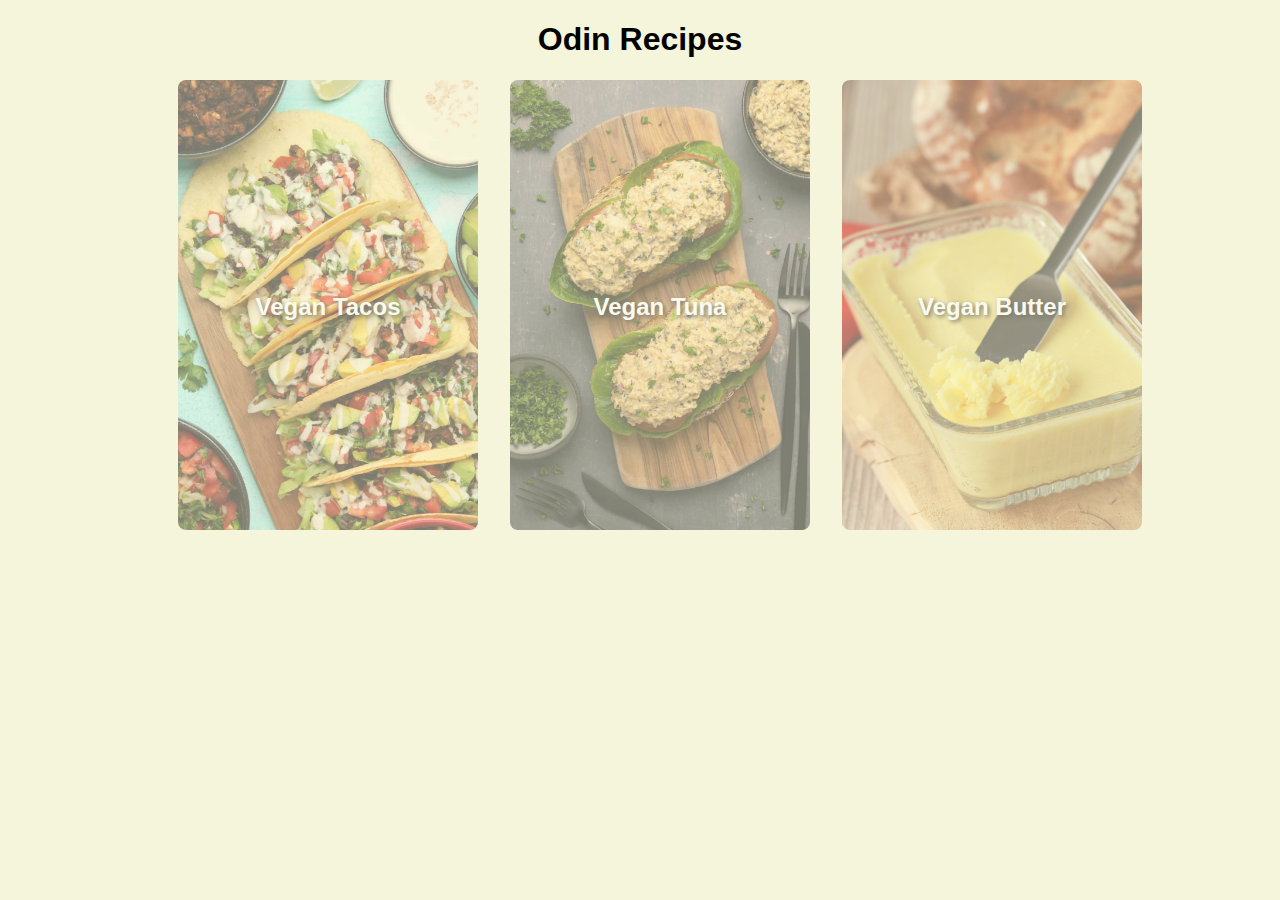
<file: index.html>
<!DOCTYPE html>

<html>
    <head>
        <meta charset="UTF-8">
        <title>Odin Recipes - Home</title>
        <link rel="stylesheet" href="./style.css">
    </head>

    <body>
        <h1 id="indexHeading">Odin Recipes</h1>
        <ul class="nav-list">
            <li class="nav-item">
                <a class="nav-link hover-opacity" href="recipes/vegan_tacos.html">
                    <img class="nav-img" src="img/vegan-tacos.jpg" alt="Image of vegan tacos">
                    <div class="nav-text">Vegan Tacos</div>
                </a>
            </li>
            <li class="nav-item">
                <a class="nav-link hover-opacity" href="recipes/vegan_tuna.html">
                    <img class="nav-img" src="img/vegan-tuna.jpg" alt="Image of vegan tuna">
                    <div class="nav-text">Vegan Tuna</div>
                </a>
            </li>
            <li class="nav-item">
                <a class="nav-link hover-opacity" href="recipes/vegan_butter.html">
                    <img class="nav-img" src="img/vegan-butter.jpg" alt="Image of vegan butter">
                    <div class="nav-text">Vegan Butter</div>
                </a>
            </li>
        </ul>
    </body>
</html>
</file>
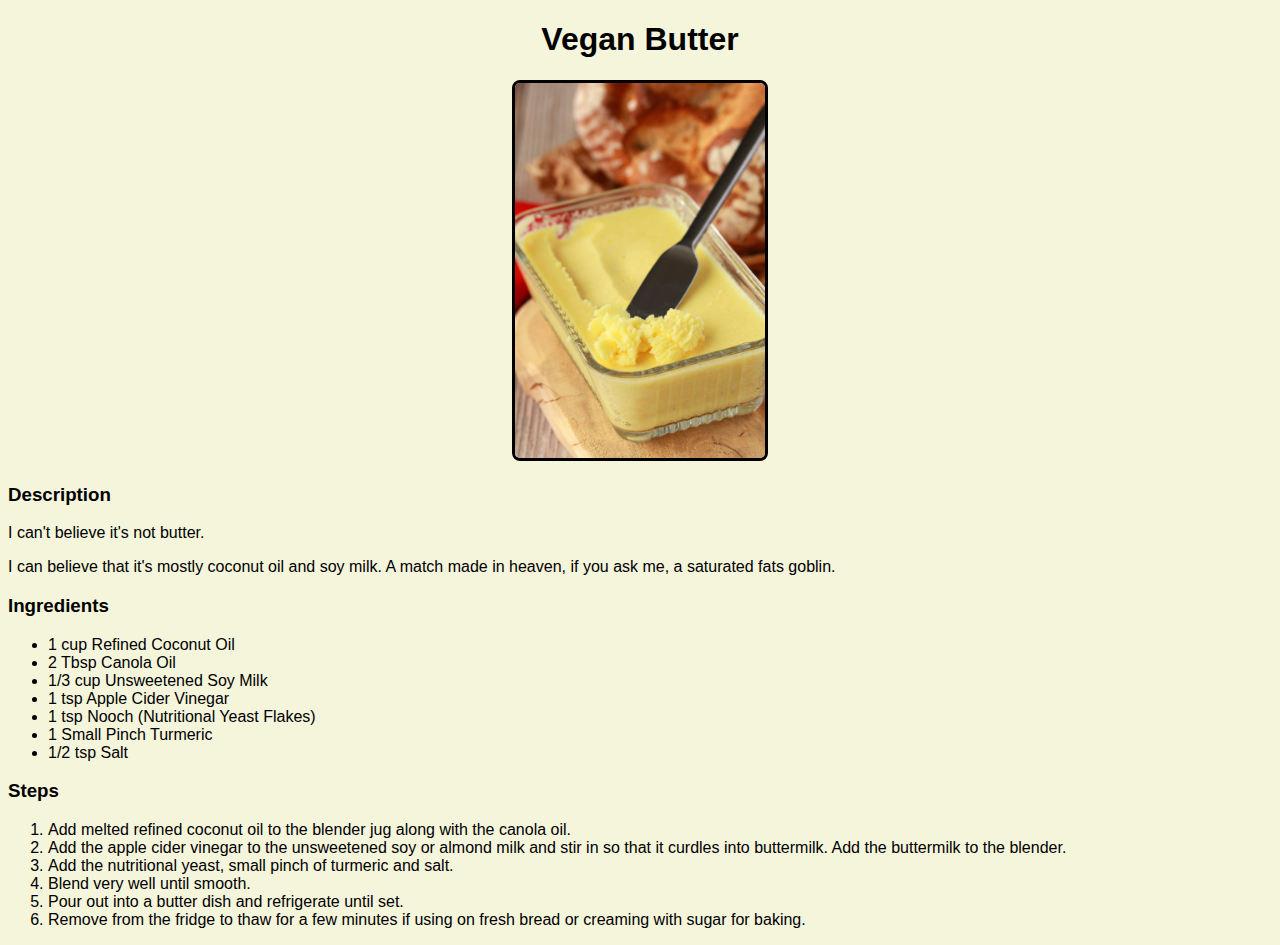
<file: recipes/vegan_butter.html>
<!DOCTYPE html>

<html>
    <head>
        <meta charset="UTF-8">
        <title>Vegan Butter</title>
        <link rel="stylesheet" href="../style.css">
    </head>

    <body>
        <h1>Vegan Butter</h1>
        <div class="center-div">
            <img class="recipe-img" src="../img/vegan-butter.jpg" alt="A knife scraping the top of some vegan butter" width="300" height="400">
        </div>

        <h3>Description</h3>
        <p>
            I can't believe it's not butter.
        </p>

        <p>
            I can believe that it's mostly coconut oil and soy milk. A match made in heaven, if 
            you ask me, a saturated fats goblin.
        </p>

        <h3>Ingredients</h3>
        <ul>
            <li>1 cup Refined Coconut Oil</li>
            <li>2 Tbsp Canola Oil</li>
            <li>1/3 cup Unsweetened Soy Milk</li>
            <li>1 tsp Apple Cider Vinegar</li>
            <li>1 tsp Nooch (Nutritional Yeast Flakes)</li>
            <li>1 Small Pinch Turmeric</li>
            <li>1/2 tsp Salt</li>
        </ul>

        <h3>Steps</h3>
        <ol>
            <li>
                Add melted refined coconut oil to the blender jug along with the canola oil.
            </li>
            <li>
                Add the apple cider vinegar to the unsweetened soy or almond milk and stir 
                in so that it curdles into buttermilk. Add the buttermilk to the blender.
            </li>
            <li>
                Add the nutritional yeast, small pinch of turmeric and salt.
            </li>
            <li>
                Blend very well until smooth.
            </li>
            <li>
                Pour out into a butter dish and refrigerate until set.
            </li>
            <li>
                Remove from the fridge to thaw for a few minutes if using on fresh bread 
                or creaming with sugar for baking.
            </li>
        </ol>
    </body>
</html>
</file>
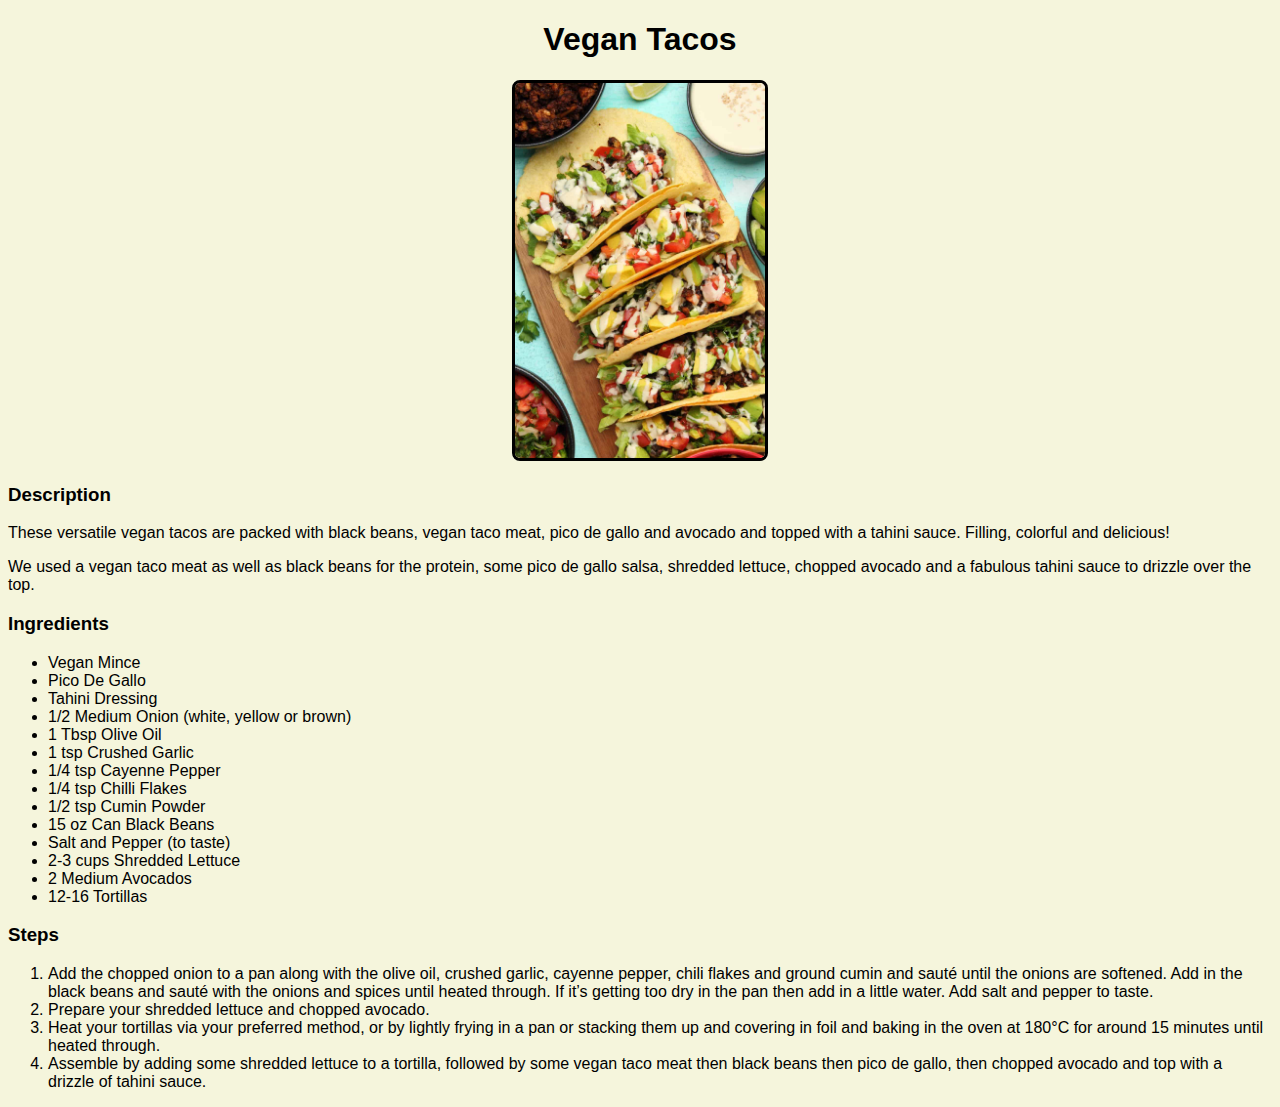
<file: recipes/vegan_tacos.html>
<!DOCTYPE html>

<html>
    <head>
        <meta charset="UTF-8">
        <title>Odin Recipes - Vegan Tacos</title>
        <link rel="stylesheet" href="../style.css">
    </head>

    <body>
        <h1>Vegan Tacos</h1>
        <div class="center-div">
            <img class="recipe-img" src="../img/vegan-tacos.jpg" alt="A top-down photo of several vegan tacos." width="300" height="400">
        </div>

        <h3>Description</h3>
        <p>
            These versatile vegan tacos are packed with black beans, vegan taco meat, 
            pico de gallo and avocado and topped with a tahini sauce. 
            Filling, colorful and delicious!
        </p>

        <p>
            We used a vegan taco meat as well as black beans 
            for the protein, some pico de gallo salsa, shredded lettuce, 
            chopped avocado and a fabulous tahini sauce to drizzle over the top. 
        </p>

        <h3>Ingredients</h3>
        <ul>
            <li>Vegan Mince</li>
            <li>Pico De Gallo</li>
            <li>Tahini Dressing</li>
            <li>1/2 Medium Onion (white, yellow or brown)</li>
            <li>1 Tbsp Olive Oil</li>
            <li>1 tsp Crushed Garlic</li>
            <li>1/4 tsp Cayenne Pepper</li>
            <li>1/4 tsp Chilli Flakes</li>
            <li>1/2 tsp Cumin Powder</li>
            <li>15 oz Can Black Beans</li>
            <li>Salt and Pepper (to taste)</li>
            <li>2-3 cups Shredded Lettuce</li>
            <li>2 Medium Avocados</li>
            <li>12-16 Tortillas</li>
        </ul>

        <h3>Steps</h3>
        <ol>
            <li>
                Add the chopped onion to a pan along with the olive oil, crushed garlic, 
                cayenne pepper, chili flakes and ground cumin and sauté until the 
                onions are softened. Add in the black beans and sauté with the onions 
                and spices until heated through. If it’s getting too dry in the pan then 
                add in a little water. Add salt and pepper to taste.
            </li>
            <li>
                Prepare your shredded lettuce and chopped avocado.
            </li>
            <li>
                Heat your tortillas via your preferred method, or by lightly frying in a 
                pan or stacking them up and covering in foil and baking in the oven at 180°C 
                for around 15 minutes until heated through.
            </li>
            <li>
                Assemble by adding some shredded lettuce to a tortilla, followed by some 
                vegan taco meat then black beans then pico de gallo, then chopped 
                avocado and top with a drizzle of tahini sauce.
            </li>
        </ol>
    </body>
</html>
</file>
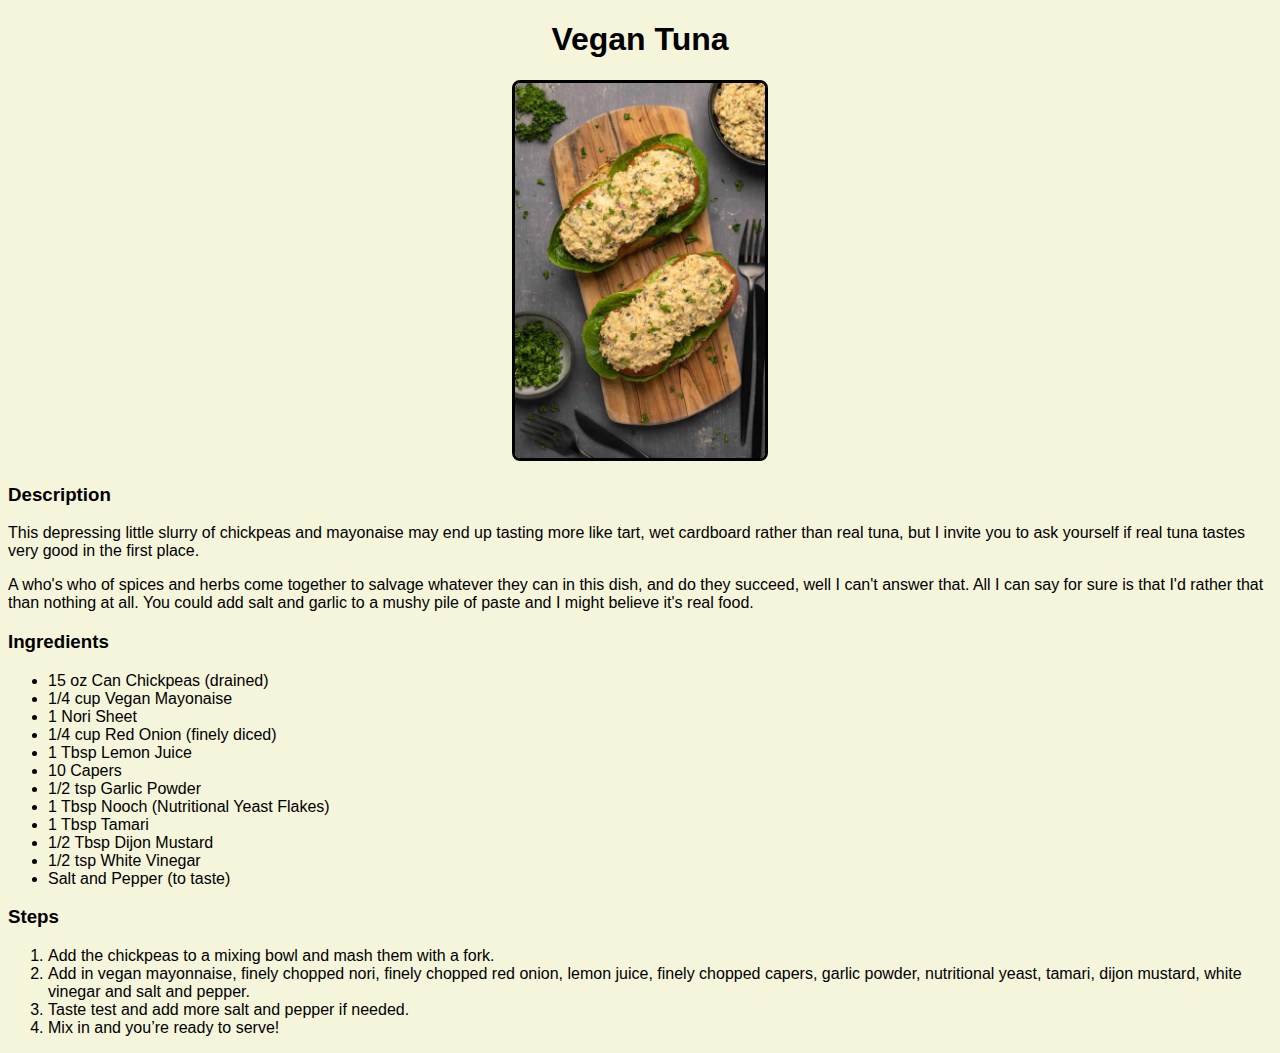
<file: recipes/vegan_tuna.html>
<!DOCTYPE html>

<html>
    <head>
        <meta charset="UTF-8">
        <title>Vegan Tuna</title>
        <link rel="stylesheet" href="../style.css">
    </head>

    <body>
        <h1>Vegan Tuna</h1>
        <div class="center-div">
            <img class="recipe-img" src="../img/vegan-tuna.jpg" alt="A really depressing top down image of some vegan tuna." width="300" height="400">
        </div>
        
        <h3>Description</h3>
        <p>
            This depressing little slurry of chickpeas and mayonaise may end up tasting more like 
            tart, wet cardboard rather than real tuna, but I invite you to ask yourself if 
            real tuna tastes very good in the first place.
        </p>

        <p>
            A who's who of spices and herbs come together to salvage whatever they can in this dish, 
            and do they succeed, well I can't answer that. All I can say for sure is that I'd rather
            that than nothing at all. You could add salt and garlic to a mushy pile of paste and 
            I might believe it's real food. 
        </p>

        <h3>Ingredients</h3>
        <ul>
            <li>15 oz Can Chickpeas (drained)</li>
            <li>1/4 cup Vegan Mayonaise</li>
            <li>1 Nori Sheet</li>
            <li>1/4 cup Red Onion (finely diced)</li>
            <li>1 Tbsp Lemon Juice</li>
            <li>10 Capers</li>
            <li>1/2 tsp Garlic Powder</li>
            <li>1 Tbsp Nooch (Nutritional Yeast Flakes)</li>
            <li>1 Tbsp Tamari</li>
            <li>1/2 Tbsp Dijon Mustard</li>
            <li>1/2 tsp White Vinegar</li>
            <li>Salt and Pepper (to taste)</li>
        </ul>

        <h3>Steps</h3>
        <ol>
            <li>
                Add the chickpeas to a mixing bowl and mash them with a fork.
            </li>
            <li>
                Add in vegan mayonnaise, finely chopped nori, finely chopped red onion, 
                lemon juice, finely chopped capers, garlic powder, nutritional yeast, 
                tamari, dijon mustard, white vinegar and salt and pepper.
            </li>
            <li>
                Taste test and add more salt and pepper if needed.
            </li>
            <li>
                Mix in and you’re ready to serve!
            </li>
        </ol>
    </body>
</html>
</file>
<file: style.css>
* {
    box-sizing: border-box;
}
*, *::before, *::after {
    box-sizing: inherit;
}

body {
    background-color: beige;
    font-family: Arial, Helvetica, sans-serif;
}

h1 {
    text-align: center;
}

.nav-list {
    list-style: none;
    display: flex;
    flex-wrap: wrap;
    justify-content: center;
}

.nav-item {
    position: relative;
    width: 300px;
    height: auto;
    margin: 0 1rem;
}

.nav-link {
    color: white;
    text-shadow: 2px 2px 4px black;
    text-decoration: none;
}

.nav-img {
    width: 100%;
    border-radius: 8px;
}

.nav-text {
    position: absolute;
    top: 50%;
    left: 50%;
    transform: translate(-50%, -50%);

    font-weight: 800;
    font-size: 1.5rem;
}

.hover-opacity {
    opacity: 0.5;
    transition: opacity 0.2s ease-in-out;
}

.hover-opacity:hover {
    opacity: 0.9;
}

.center-div {
    display: block;
    text-align: center;
}

.recipe-img {
    height: auto;
    width: 250px;
    border-radius: 8px;
    border: 3px solid black;
}
</file>
